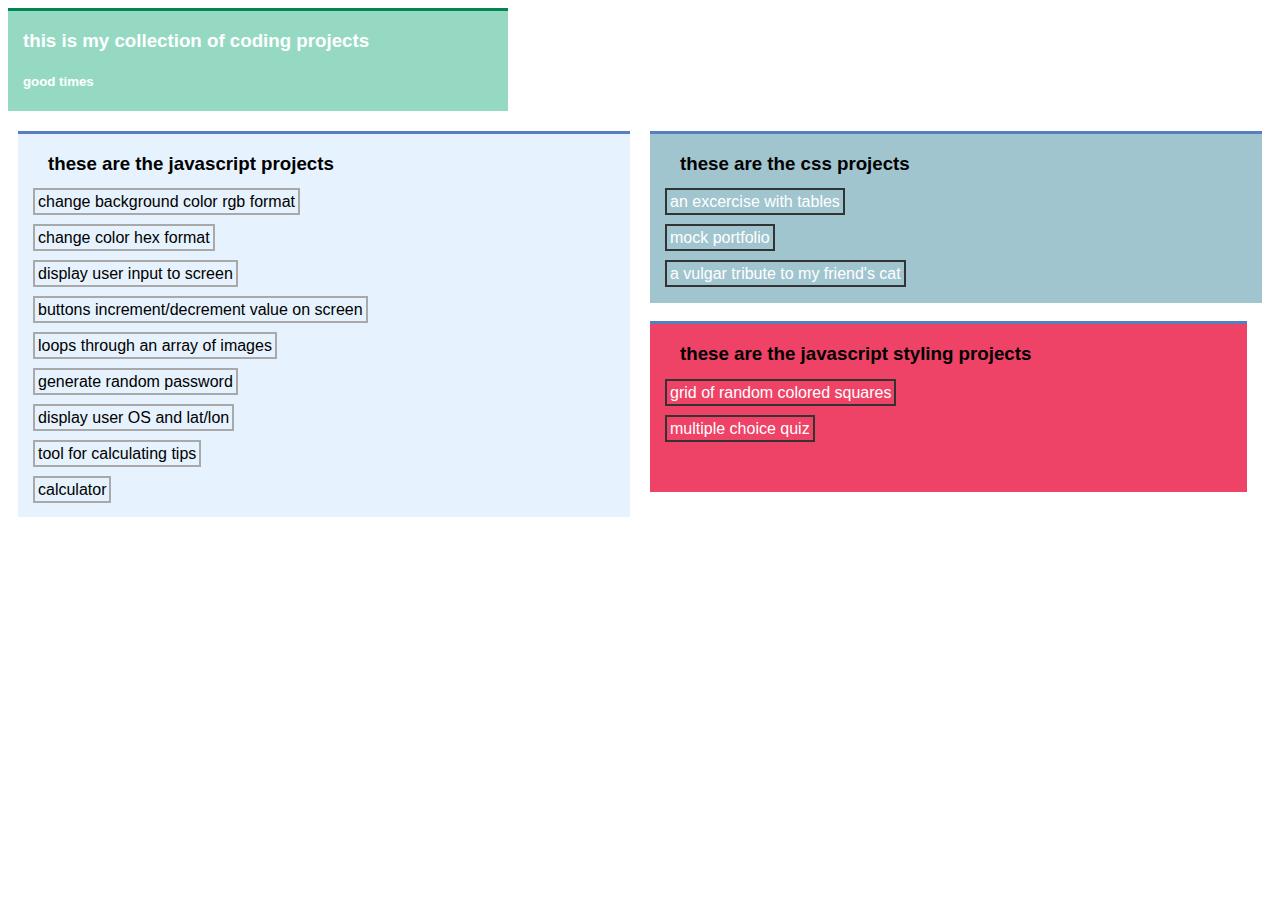
<file: index.html>
<!DOCTYPE html>
<html>
<head>
   <meta charset="UTF-8">
	<title>javascript projects</title>
	<!-- Linking CSS -->
   <link rel="stylesheet" type="text/css" href="js_Proj.css">
   <div id="title">
      <h3>this is my collection of coding projects</h3>
      <h5>good times</h5>
   </div>
</head>

<body>
   <div class="container">
      <div class="links">
         <h3>these are the javascript projects</h3>
         <a href="change_Background_Color/change_Background_Color.html">change background color rgb format</a>
         <br><br>
         <a href = "change_Bgcl_Hex/change_Bgcl_Hex.html">change color hex format</a>
         <br><br>
         <a href = "pass_Quote/pass_Quote.html">display user input to screen</a>
         <br><br>
         <a href = "counter/counter.html">buttons increment/decrement value on screen</a>
         <br><br>
         <a href = "image_Slider/image_Slider.html">loops through an array of images</a>
         <br><br>
         <a href = "password/index.html">generate random password</a>
         <br><br>
         <a href = "OS_Lat_Lon/OS_Lat_Lon.html">display user OS and lat/lon</a>
         <br><br> 
         <a href = "tip_Calc/tip_Calc.html">tool for calculating tips</a>
         <br><br>  
         <a href = "calc/index.html">calculator</a>
         <br><br>   
      </div>
      <div class="links" id="css-page">
         <div id="tiddies">
            <h3>these are the css projects</h3>
            <a class="a1" href = "table_Excercise/table_Excercise.html">an excercise with tables</a>
            <br><br>
            <a class="a1" href = "portfolio/index.html">mock portfolio</a>
            <br><br>
            <a class="a1" href = "tribute_To_Jasper/index.html">a vulgar tribute to my friend's cat</a>
            <br><br>
         </div> 
         <div id="java-style">
            <h3>these are the javascript styling projects</h3>
            <a class="a2" href = "color_Grid/index.html">grid of random colored squares</a>
            <br><br>
            <a class="a2" href = "multiple_Choice/index.html">multiple choice quiz</a>
            <br><br>
            <br><br>
         </div>       
      </div>
   </div>
   <script>
      var hite1 = document.getElementById("tiddies");
      var height1 = hite1.offsetHeight;
      height1 = height1 + 20;
      height1 = height1 + "px";
      console.log(typeof height1);
      console.log(height1);
      document.getElementById("css-page").style.height = height1;
   </script>
</body>
</html>
</file>
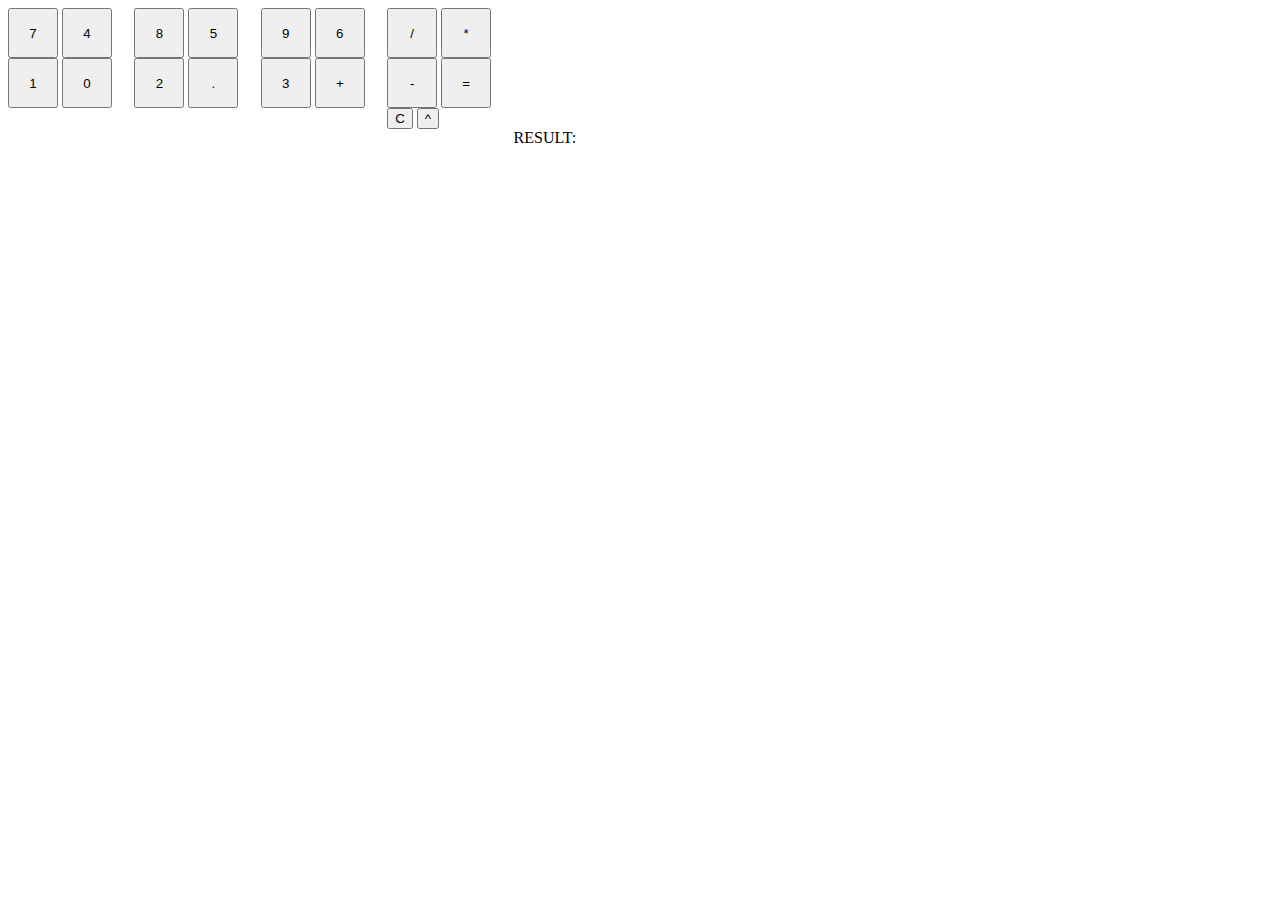
<file: calc/index.html>
<!DOCTYPE html>
<html lang="en">
<head>
    <meta charset="UTF-8">
    <meta name="viewport" content="width=device-width, initial-scale=1.0">
    <link rel="stylesheet" href="calc.css">
    <title>Document</title>
</head>
<body>
    <div id="main-cont">
        <div id="button-cont">
            <div id="col1">
                <button class="bute">7</button>
                <button class="bute">4</button>
                <button class="bute">1</button>
                <button class="bute">0</button>
            </div>
            <div id="col2">
                <button class="bute">8</button>
                <button class="bute">5</button>
                <button class="bute">2</button>
                <button class="bute">.</button>
            </div>
            <div id="col3">
                <button class="bute">9</button>
                <button class="bute">6</button>
                <button class="bute">3</button>
                <button class="bute">+</button>
            </div>
            <div id="col4">
                <button class="bute">/</button>
                <button class="bute">*</button>
                <button class="bute">-</button>
                <button class="bute">=</button>
                <button id="clear">C</button>
                <button id="carat">^</button>
            </div>            
        </div>
        
        <div id="result-cont"></div>
        <br>
        <div>
            <div>RESULT: </div>
            <div id="maths"></div>
        </div>
    </div>
    <script type="text/javascript" src="calc.js"></script>   
</body>
</html>
</file>
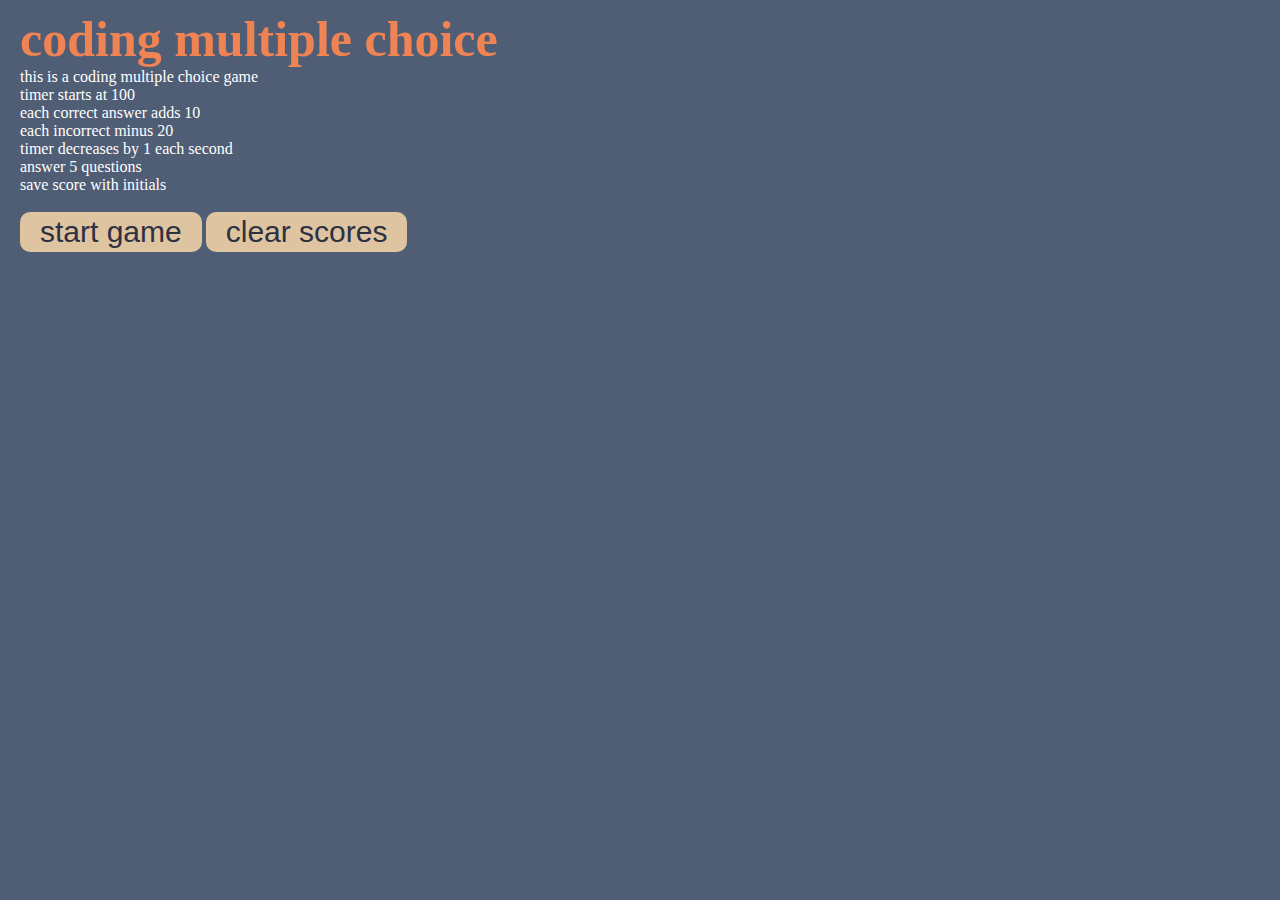
<file: multiple_Choice/index.html>
<!DOCTYPE html>
<html lang="en">
<head>
    <meta charset="UTF-8">
    <meta name="viewport" content="width=device-width, initial-scale=1.0">
    <link rel="stylesheet" href="mult.css">
    <title>Document</title>
</head>
<body>
    <div class="main-cont">
        <div class="body-cont">
            <!-- permanent div -->
            <div id="header">
                <div id="timer">timer</div>
            </div>

            <!-- temporary div -->
            <div id="title">
                <h1 id="hone">coding multiple choice</h1>
                <div id="expl">this is a coding multiple choice game<br>timer starts at 100<br>each correct answer adds 10<br>each incorrect minus 20<br>timer decreases by 1 each second<br>answer 5 questions<br>save score with initials
                </div><br>
                <button id="start-game">start game</button>
                <button id="clear-score">clear scores</button>
            </div>
        </div>

        <!-- introduce div contents onclick -->
        <div id="card-div"></div>

        <!-- score card -->
        <div class="puntos">
            <div class="brake">
                <form id="score-form">
                    <label for="init-score">enter your initials and save score: </label>
                    <input type="text" id="init-score">
                </form>
            </div>
            <button id="load-start">return to start</button>
            <div class="container">
                <div>
                    <ul id="score-list"></ul>
                </div>
                <div id="one-sub">
                    <img id="get-one">
                </div>
            </div>
        </div>  
    </div>    

    <script src="mult.js"></script>
</body>
</html>
</file>
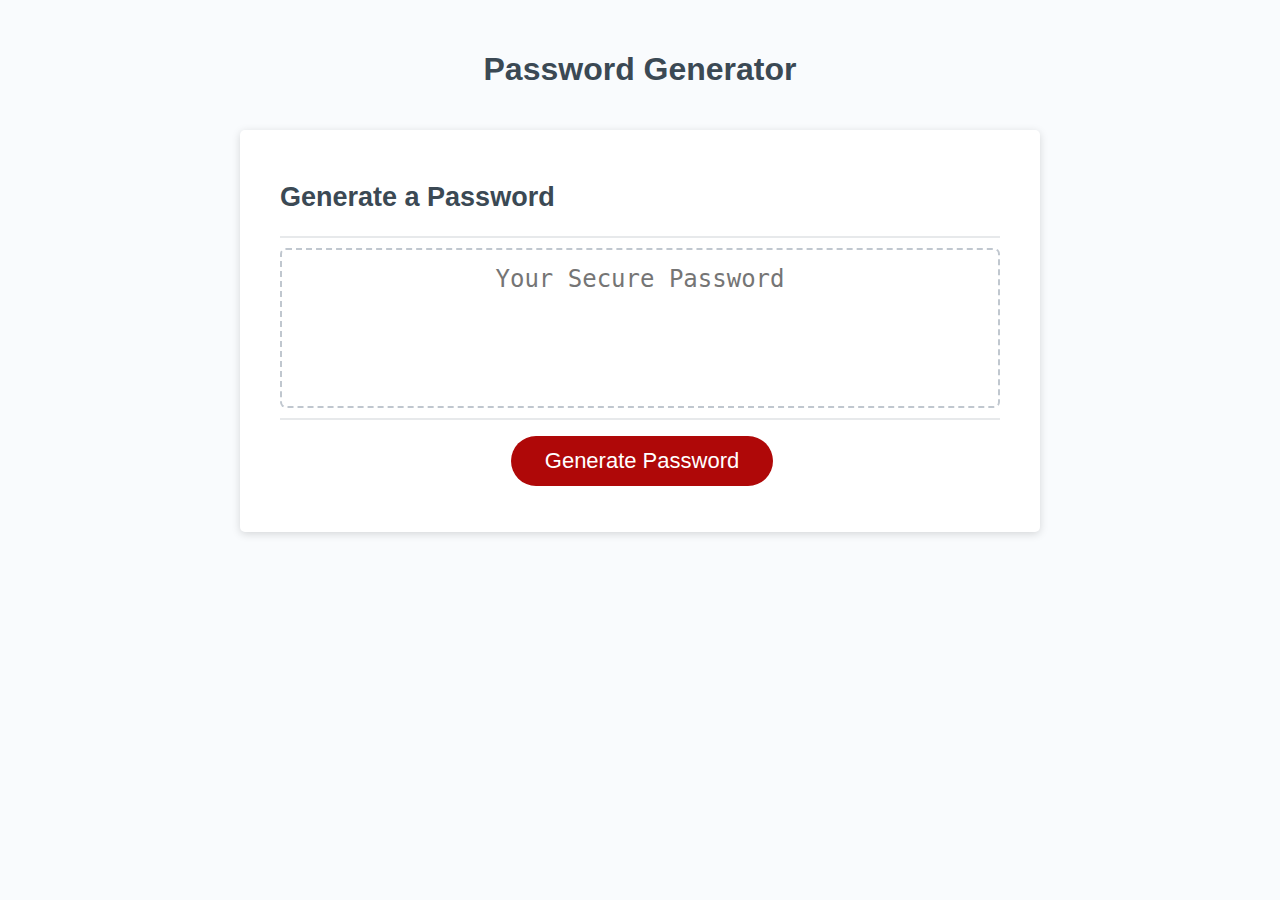
<file: password/index.html>
<!DOCTYPE html>
<html lang="en">
  <head>
    <meta charset="UTF-8" />
    <meta name="viewport" content="width=device-width, initial-scale=1.0" />
    <meta http-equiv="X-UA-Compatible" content="ie=edge" />
    <title>Password Generator</title>
    <link rel="stylesheet" href="style.css" />
  </head>
  <body>
    <div class="wrapper">
      <header>
        <h1>Password Generator</h1>
      </header>
      <div class="card">
        <div class="card-header">
          <h2>Generate a Password</h2>
        </div>
        <div class="card-body">
          <textarea
            readonly
            id="password"
            class="wampa"
            placeholder="Your Secure Password"
            aria-label="Generated Password"
          ></textarea>
        </div>
        <div class="card-footer">
          <button id="generate" class="btn">Generate Password</button>
        </div>
      </div>
    </div>
    <script src="script.js"></script>
  </body>
</html>
</file>
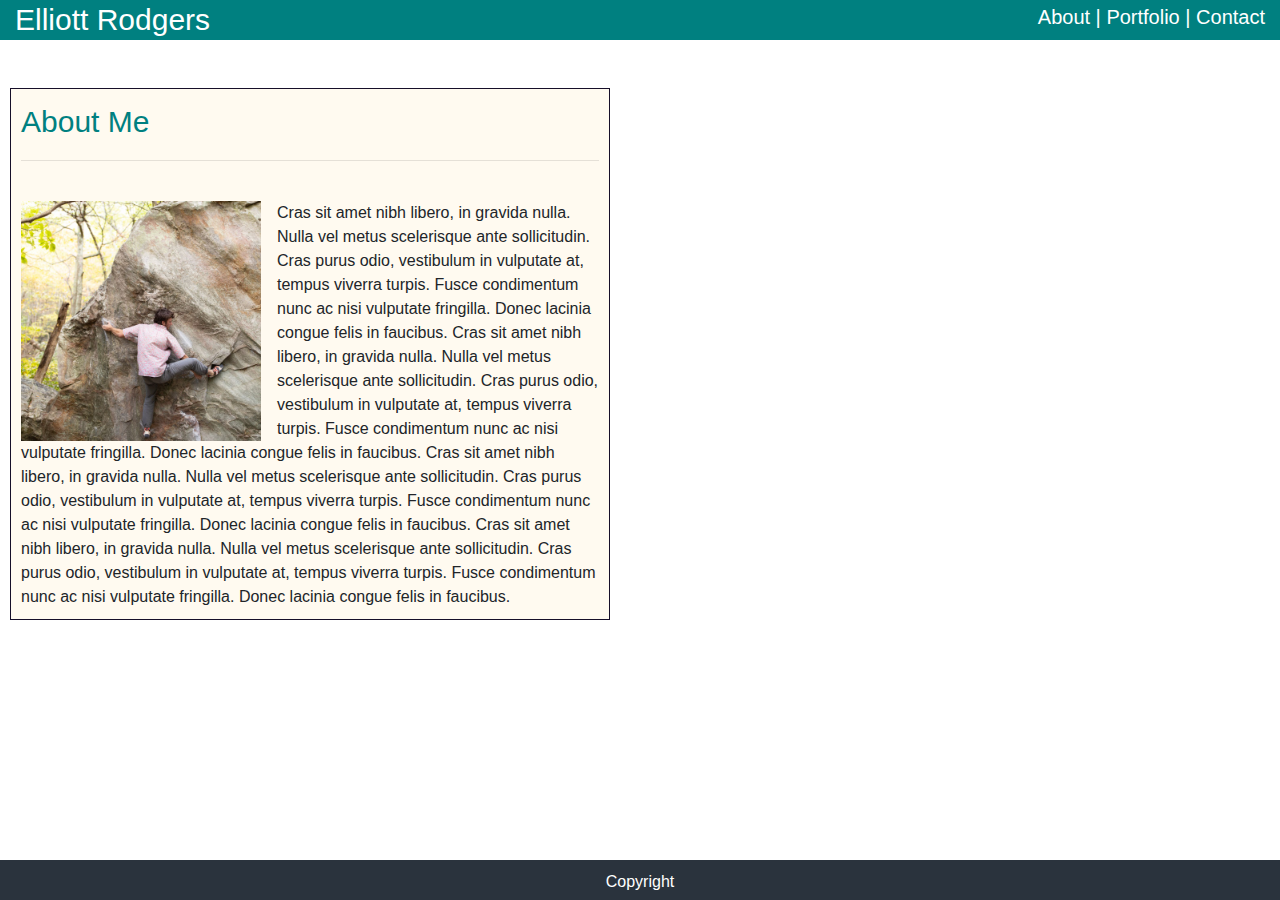
<file: portfolio/index.html>
<!DOCTYPE html>
<html lang="en">
<head>
    <meta charset="UTF-8">
    <meta name="viewport" content="width=device-width, initial-scale=1.0">
    <link rel="stylesheet" href="https://stackpath.bootstrapcdn.com/bootstrap/4.4.1/css/bootstrap.min.css" integrity="sha384-Vkoo8x4CGsO3+Hhxv8T/Q5PaXtkKtu6ug5TOeNV6gBiFeWPGFN9MuhOf23Q9Ifjh" crossorigin="anonymous">
    <link rel="stylesheet" href="index.css">
    <title></title>
</head>

<body>
        <div class="row nav">
            <div class="col-sm-6 justify-content-sm-start myName">Elliott Rodgers</div>
            <div class="col-sm-6 justify-content-sm-end head links"><a href="index.html">About</a><span> | </span><a href="portfolio.html">Portfolio</a><span> | </span><a href="contact.html">Contact</a></div>
        </div>
        <div class="container">
    <br><br>
        <div class="body-cont">
            <div class="body-head">About Me</div>
            <hr><br class="stay">            
            <img class="align-self-start mr-3" src="181028_013.jpg" alt="Generic placeholder image">
            <div>
                Cras sit amet nibh libero, in gravida nulla. Nulla vel metus scelerisque ante sollicitudin. Cras purus odio, vestibulum in vulputate at, tempus viverra turpis. Fusce condimentum nunc ac nisi vulputate fringilla. Donec lacinia congue felis in faucibus. Cras sit amet nibh libero, in gravida nulla. Nulla vel metus scelerisque ante sollicitudin. Cras purus odio, vestibulum in vulputate at, tempus viverra turpis. Fusce condimentum nunc ac nisi vulputate fringilla. Donec lacinia congue felis in faucibus. Cras sit amet nibh libero, in gravida nulla. Nulla vel metus scelerisque ante sollicitudin. Cras purus odio, vestibulum in vulputate at, tempus viverra turpis. Fusce condimentum nunc ac nisi vulputate fringilla. Donec lacinia congue felis in faucibus. Cras sit amet nibh libero, in gravida nulla. Nulla vel metus scelerisque ante sollicitudin. Cras purus odio, vestibulum in vulputate at, tempus viverra turpis. Fusce condimentum nunc ac nisi vulputate fringilla. Donec lacinia congue felis in faucibus.
            </div>              
        </div>
    </div>    
    <footer>
        <div id="foot">Copyright</div>
    </footer>

</body>
</html>
</file>
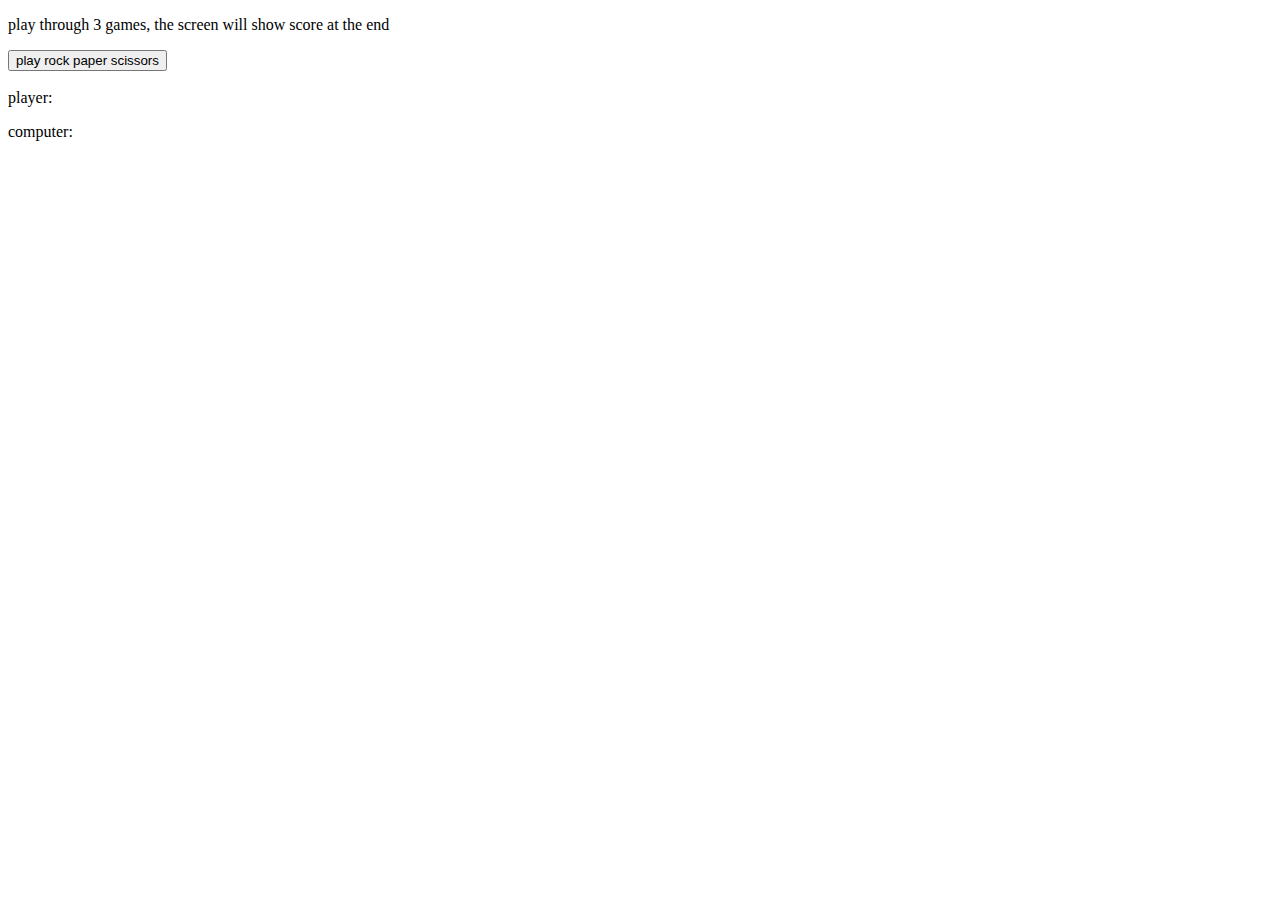
<file: rps/index.html>
<!DOCTYPE html>
<html lang="en">
<head>
    <meta charset="UTF-8">
    <meta name="viewport" content="width=device-width, initial-scale=1.0">
    <title>Document</title>
</head>
<body>
    <p>play through 3 games, the screen will show score at the end</p>

    <button id="btn">play rock paper scissors</button>
    <br><br>
    <script type="text/javascript" src="rock_Paper_Scissors.js"></script>
    <span>player:</span>
    <p id="player-score"></p>
    <span>computer:</span>
    <p id="computer-score"></p>
</body>
</html>
</file>
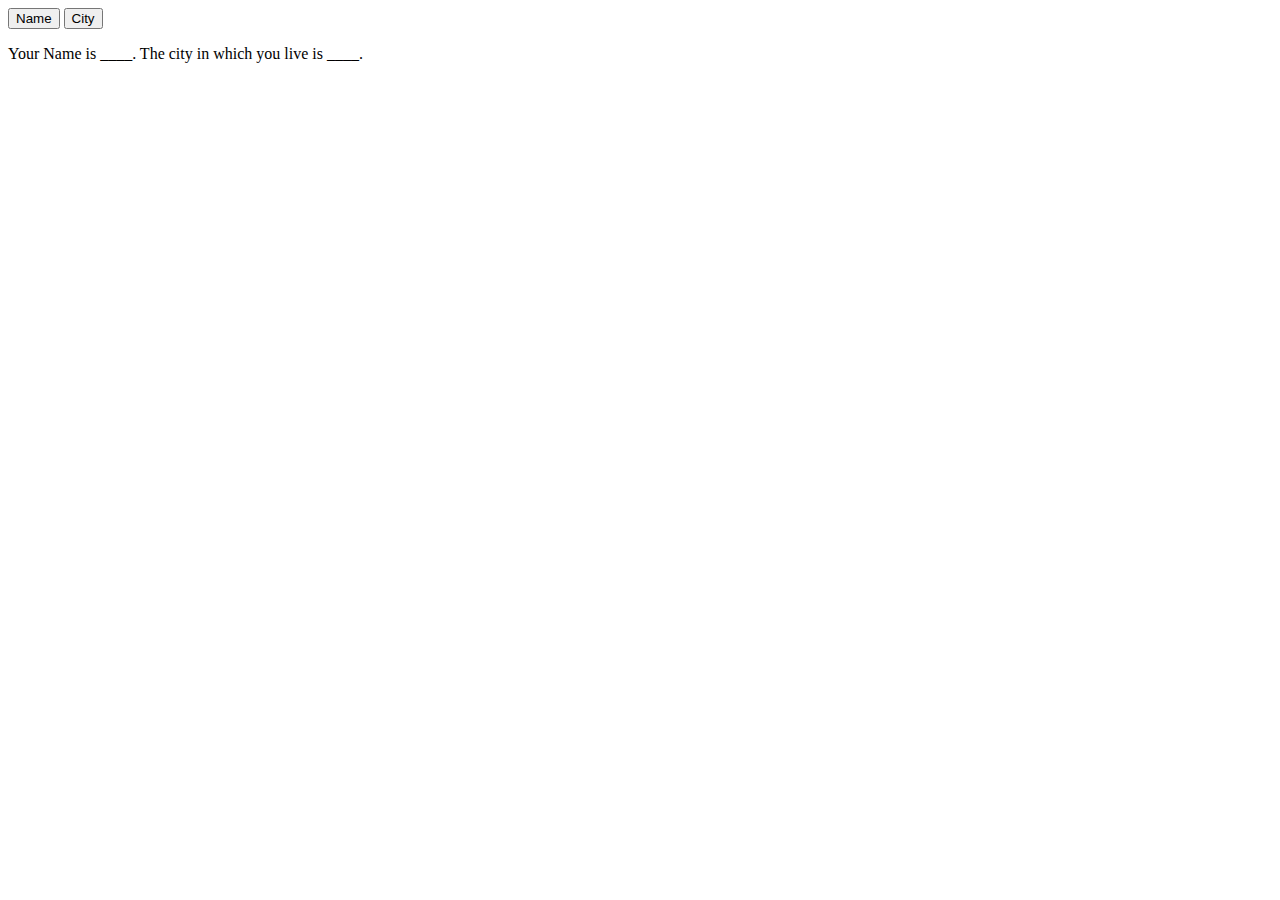
<file: test.html>
<!DOCTYPE html>
<html>
<head>
    <title>User Input</title>
</head>
<body>
<button id="name">Name</button>
<button id="city">City</button>
<p>
Your Name is <span id="outputName">____</span>. The city in which you live is <span id="outputCity">____</span>.
</p>
<script>
document.getElementById("name").onclick = function(){
	var name = prompt("Enter your name");
  document.getElementById("outputName").innerText = name;
}

document.getElementById("city").onclick = function(){
	var city = prompt("Enter your city");
  document.getElementById("outputCity").innerText = city;
}
</script>
</body>
</html>
</file>
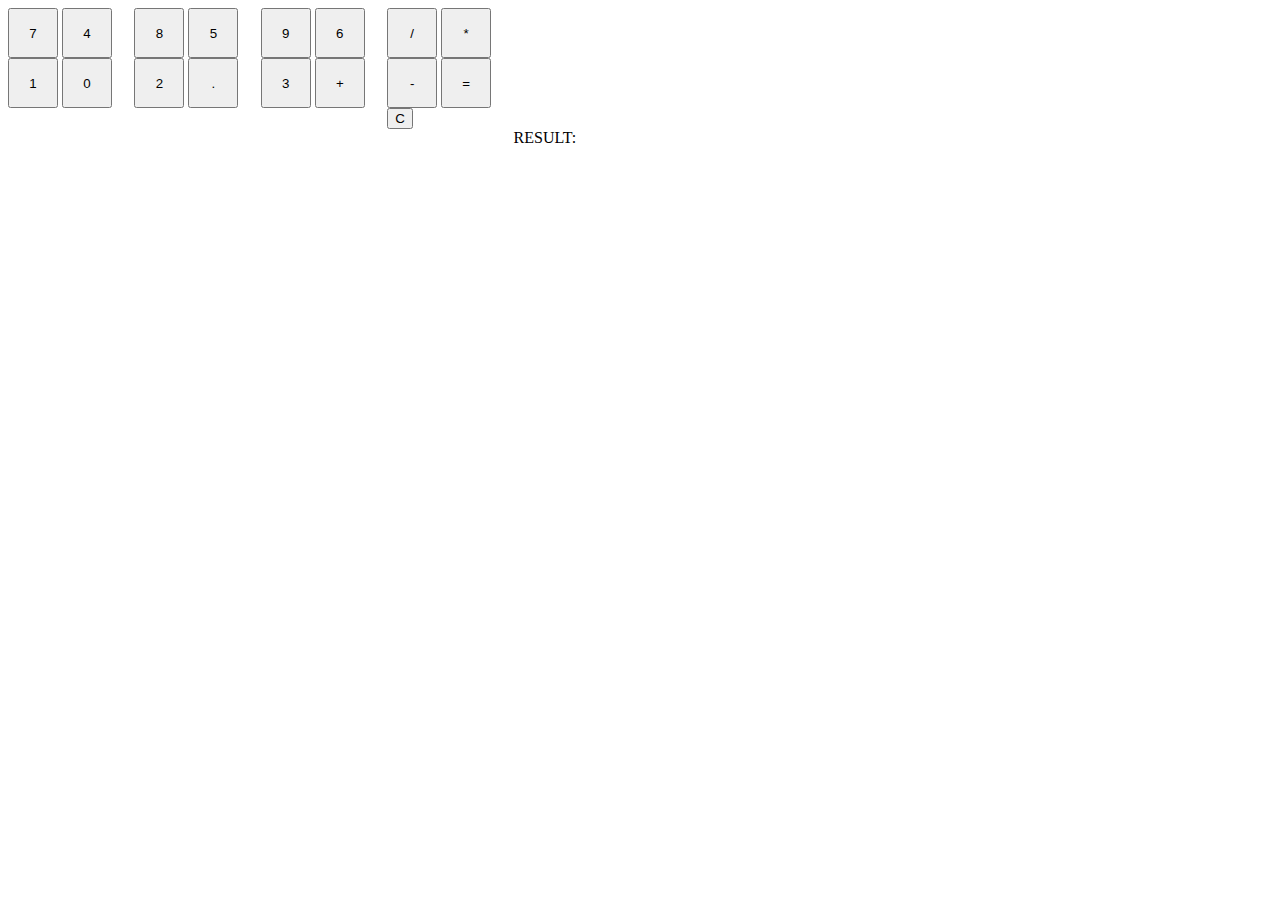
<file: calc/calc.html>
<!DOCTYPE html>
<html lang="en">
<head>
    <meta charset="UTF-8">
    <meta name="viewport" content="width=device-width, initial-scale=1.0">
    <link rel="stylesheet" href="calc.css">
    <title>Document</title>
</head>
<body>
    <div id="main-cont">
        <div id="button-cont">
            <div id="col1">
                <button class="bute">7</button>
                <button class="bute">4</button>
                <button class="bute">1</button>
                <button class="bute">0</button>
            </div>
            <div id="col2">
                <button class="bute">8</button>
                <button class="bute">5</button>
                <button class="bute">2</button>
                <button class="bute">.</button>
            </div>
            <div id="col3">
                <button class="bute">9</button>
                <button class="bute">6</button>
                <button class="bute">3</button>
                <button class="bute">+</button>
            </div>
            <div id="col4">
                <button class="bute">/</button>
                <button class="bute">*</button>
                <button class="bute">-</button>
                <button class="bute">=</button>
                <button id="clear">C</button>
            </div>            
        </div>
        
        <div id="result-cont"></div>
        <br>
        <div>
            <div>RESULT: </div>
            <div id="maths"></div>
        </div>
    </div>
    <script type="text/javascript" src="calc.js"></script>   
</body>
</html>
</file>
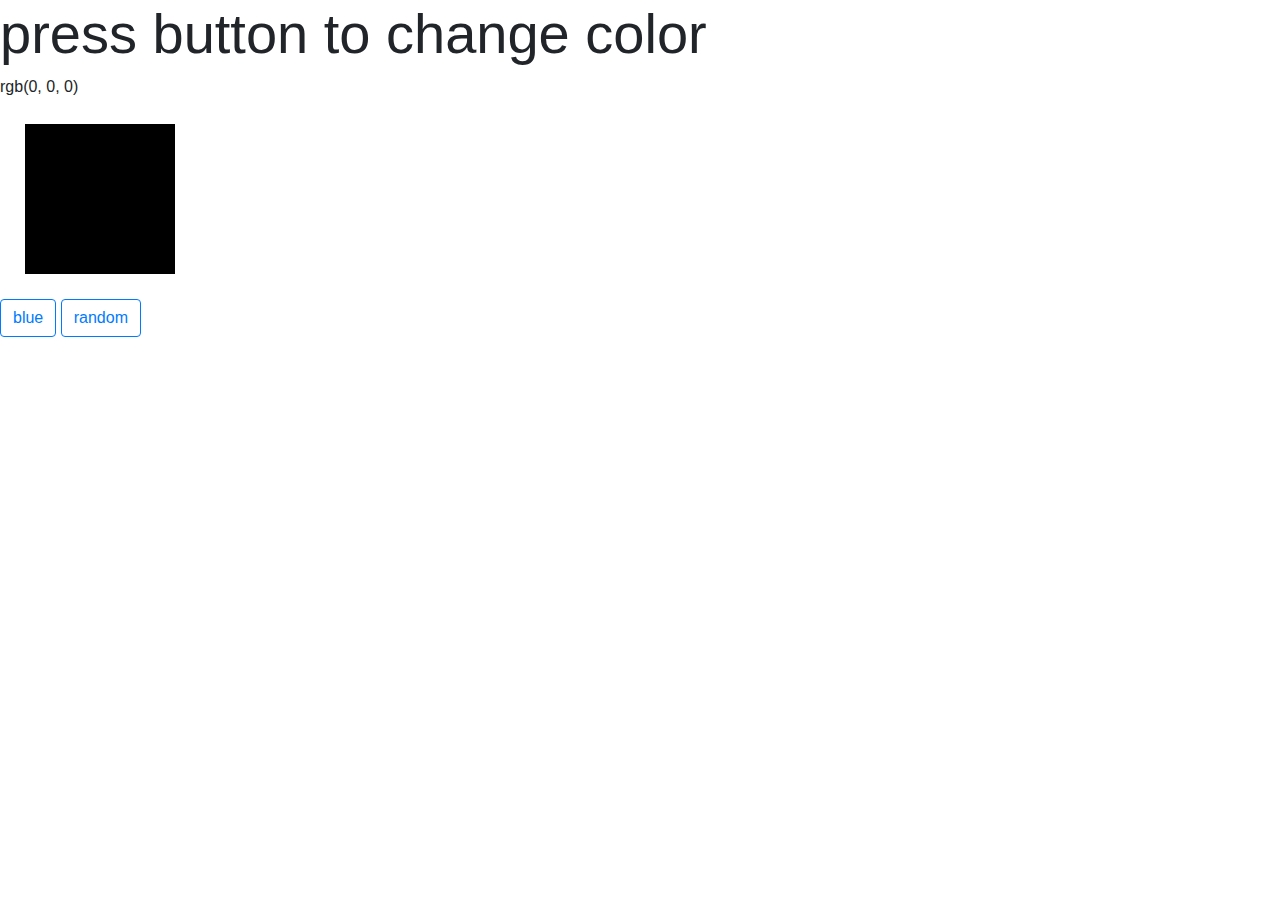
<file: change_Background_Color/change_Background_Color.html>
<!DOCTYPE html>
<html>
    <head>
        <title>change background color</title>
        <link rel="stylesheet" href="https://stackpath.bootstrapcdn.com/bootstrap/4.4.1/css/bootstrap.min.css" integrity="sha384-Vkoo8x4CGsO3+Hhxv8T/Q5PaXtkKtu6ug5TOeNV6gBiFeWPGFN9MuhOf23Q9Ifjh" crossorigin="anonymous">

    </head>

    <body>
        <h1 class="display-4">press button to change color</h1>
        <p id="hold">rgb(0, 0, 0)</p>

        <div id="box" style="height:150px; width:150px; background-color:rgb(0, 0, 0); margin:25px"></div>
        <button id="button1" class="btn btn-outline-primary">blue</button>
        <button id="button2" class="btn btn-outline-primary">random</button>
        <script type="text/javascript" src="change_Background_Color.js"></script>
    </body>
</html>
</file>
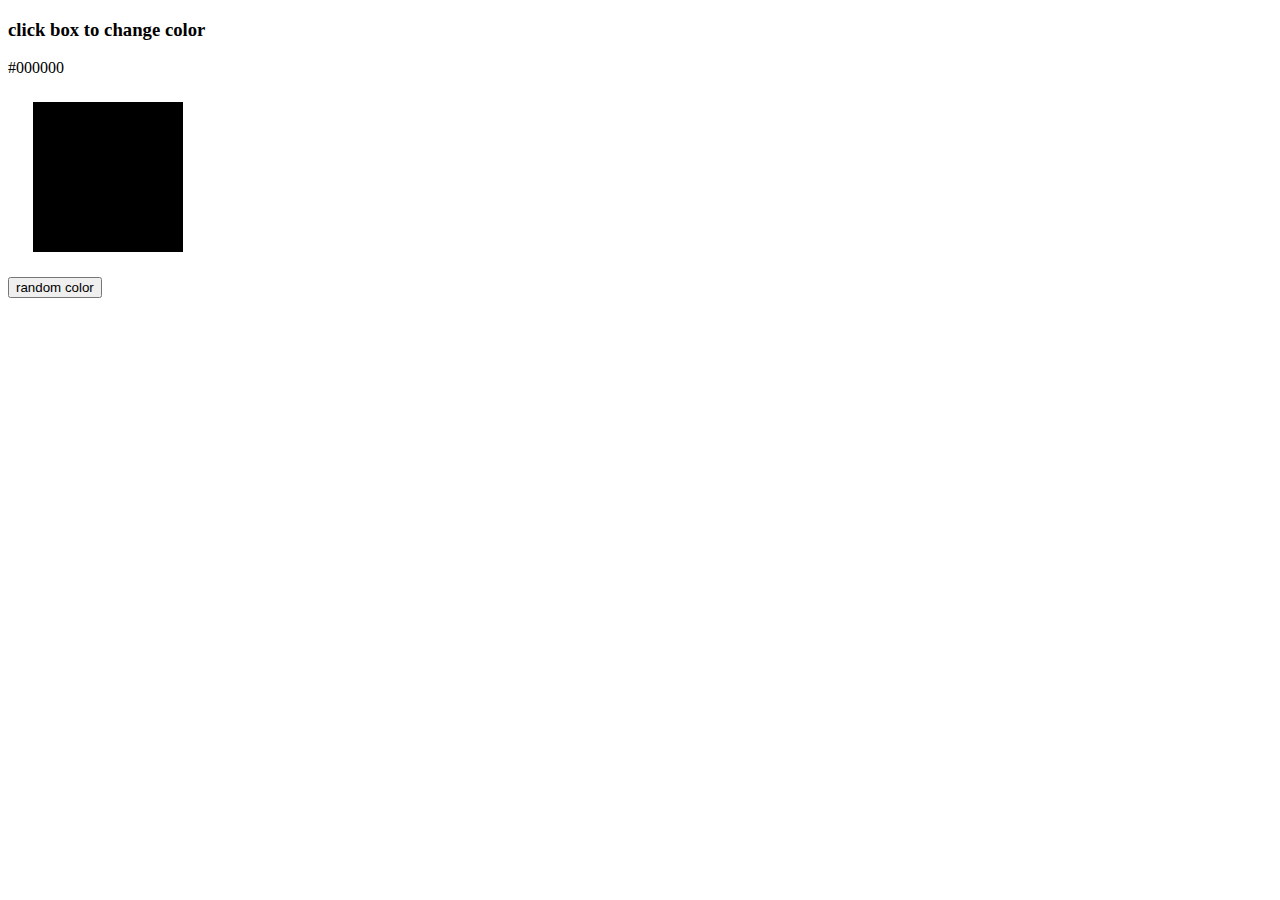
<file: change_Bgcl_Hex/change_Bgcl_Hex.html>
<!DOCTYPE html>
<html>
    <head>
        <h3>click box to change color</h3>
    </head>

    <body>
        <p id="hold">#000000</p>

        <div id="box" style="height:150px; width:150px; background-color:#000000; margin:25px;"></div>
        <button id="button1">random color</button>
        <script type="text/javascript" src="change_Bgcl_Hex.js"></script>
    </body>
</html>
</file>
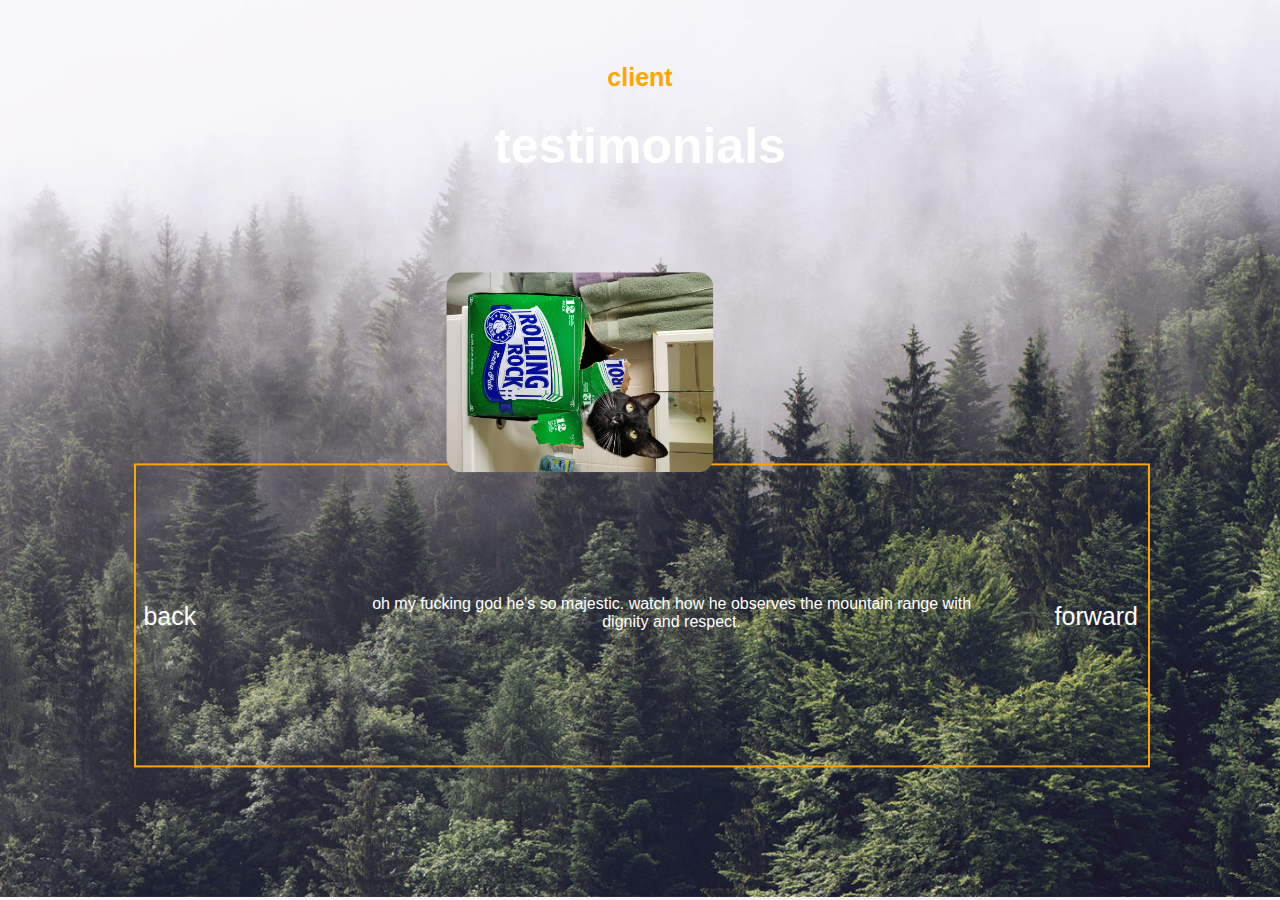
<file: client_Testimonials/client_Testimonials.html>
<!DOCTYPE html>
<html lang="en">
<head>
    <meta charset="UTF-8">
    <meta name="viewport" content="width=device-width, initial-scale=1.0">
    <link rel="stylesheet" type="text/css" href="client_Testimonials.css">
    <link rel="icon" href="favicon.jpg" type="image/gif" sizes="16x16">
    <title>Jasper Jones</title>
</head>
<body>
    <div id="header">
        <h3>client</h3>
        <h5>testimonials</h5>
    </div>
    <div class="cont">
        <img id="jasper" src="">
        <div id="moans">
            <p id="ily"></p>
        </div>    
    </div>
    <div id="testy">
        <button id="left">back</button>
        <button id="right">forward</button>
    </div>
    <script type="text/javascript" src="client_Testimonials.js"></script>
</body>
</html>
</file>
<file: js_Proj.css>
/* first css sheet */
* {
    font-family: Arial, Helvetica, sans-serif;
}

.container {
    display: grid;
    grid-template-columns: 50% 50%;
    margin: 10px;
    grid-gap: 10px;
}

#title {
    font-family: Arial, Helvetica, sans-serif;
    color: white;
    background-color: rgb(149, 217, 195);
    width: 500px;
    height: 100px;
    border-width: 2px;
    border-top: 3px solid rgb(3, 134, 80);
    border-bottom: 10px solid rgb(256, 256, 256);
}

h3, h5 {
    margin-left: 15px;
}

.links {
    background-color: rgb(230, 242, 253);
    border-top: 3px solid rgb(85, 127, 190);
    padding-left: 15px;
    margin-right: 10px;
}

#java-style {
    
    margin: 0;
    margin-top: 20px;
    padding: 0;
    padding-left: 15px;
    transform: translate(-15px, 0);
    border-top: 3px solid rgb(85, 127, 190);
    background-color: #EE4266;
}

#css-page {
    height: auto;
    background-color: #A1C5CF;
}

a {
    text-decoration: none;
    border: 2px solid darkgrey;
    padding: 3px;
    font-family: Arial, Helvetica, sans-serif;
}

.a1 {
    text-decoration: none;
    border: 2px solid #333333;
    padding: 3px;
    font-family: Arial, Helvetica, sans-serif;
}

a:link, a:visited {
    background-color: rgb(230, 242, 253);
    color: black;
}

.a1:link, .a1:visited {
    border: 2px solid #333333;
    background-color: #A1C5CF;
    color: white;
}

.a2:link, .a2:visited {
    border: 2px solid #333333;
    background-color: #EE4266;
    color: white;
}

a:hover,
.a1:hover,
.a2:hover {
    color: white;
    background-color: darkgrey;
}

@media only screen and (max-width: 763px) {
    .container {
        grid-template-columns: 100%;
    }
}
</file>
<file: calc/calc.css>
#main-cont {
    display: grid;
    grid-template-columns: 40% 60%;
    margin: 0;
    padding: 0;
}

#button-cont {
    display: grid;
    grid-template-columns: auto auto auto auto;
}

.bute {
    height: 50px;
    width: 50px;
}
</file>
<file: multiple_Choice/mult.css>
* {
    margin: 0;
    padding: 0;
    border: 0;
}

.btn1 {
    display: block;
}

#score-form {
    display: none;
}

#load-start,
#timer {
    display: none;
}

.container {
    display: grid;
    grid-template-columns: 30% 70%;
    margin: 10px;
    grid-gap: 10px;
}

li {
    text-align: left;
}

.main-cont {
    margin-top: 10px;
    margin-left: 20px;
}

body {
    background-color: #4F5D75;
    color: #FFFFFF;
}

button {
    height: 40px;
    width: auto;
    padding-left: 20px;
    padding-right: 20px;
    font-size: 30px;
    border-radius: 10px;
    background-color: #DEC4A1;
    color: #2D3142;
    margin-bottom: 5px;
}

#title {
    width: 50%;
}

#hone {
    color: #EF8354;
    font-size: 50px;
}

#divy {
    font-size: 40px;
    padding-bottom: 10px;
}

#header {
    font-size: 20px;
    color: #EF8354;
}

#final-score {
    color: #EF8354;
    font-size: 30px;
    padding-bottom: 10px;
}

#score-form {
    font-size: 20px;
}

input {
    padding-left: 10px;
    border-radius: 5px;
    height: 30px;
    background-color: #2D3142;
    color: #FFFFFF;
}

@media only screen and (max-width: 808px) {
    button {
        width: max-content;
    }
    #divy {
        width: 90%;
        font-size: 30px;
    }
    #expl {
        width: 260px;
    }
    .btn1 {
        width: 90%;
        font-size: 20px;
        height: auto;
        padding-top: 5px;
        padding-bottom: 5px;
    }
    #title {
        width: 90%;
    }
    #hone {
        font-size: 25px;
    }
}
</file>
<file: password/style.css>
*,
*::before,
*::after {
  box-sizing: border-box;
}

html,
body,
.wrapper {
  height: 100%;
  margin: 0;
  padding: 0;
}

body {
  font-family: sans-serif;
  background-color: #f9fbfd;
}

.wrapper {
  padding-top: 30px;
  padding-left: 20px;
  padding-right: 20px;
}

header {
  text-align: center;
  padding: 20px;
  padding-top: 0px;
  color: hsl(206, 17%, 28%);
}

.card {
  background-color: hsl(0, 0%, 100%);
  border-radius: 5px;
  border-width: 1px;
  box-shadow: rgba(0, 0, 0, 0.15) 0px 2px 8px 0px;
  color: hsl(206, 17%, 28%);
  font-size: 18px;
  margin: 0 auto;
  max-width: 800px;
  padding: 30px 40px;
}

.card-header::after {
  content: " ";
  display: block;
  width: 100%;
  background: #e7e9eb;
  height: 2px;
}

.card-body {
  min-height: 100px;
}

.card-footer {
  text-align: center;
}

.card-footer::before {
  content: " ";
  display: block;
  width: 100%;
  background: #e7e9eb;
  height: 2px;
}

.card-footer::after {
  content: " ";
  display: block;
  clear: both;
}

.btn {
  border: none;
  background-color: hsl(360, 91%, 36%);
  border-radius: 25px;
  box-shadow: rgba(0, 0, 0, 0.1) 0px 1px 6px 0px rgba(0, 0, 0, 0.2) 0px 1px 1px
    0px;
  color: hsl(0, 0%, 100%);
  display: inline-block;
  font-size: 22px;
  line-height: 22px;
  margin: 16px 16px 16px 20px;
  padding: 14px 34px;
  text-align: center;
  cursor: pointer;
}

button[disabled] {
  cursor: default;
  background: #c0c7cf;
}

.float-right {
  float: right;
}

.wampa {
  -webkit-appearance: none;
  -moz-appearance: none;
  appearance: none;
  border: none;
  display: block;
  width: 100%;
  padding-top: 15px;
  padding-left: 15px;
  padding-right: 15px;
  padding-bottom: 85px;
  font-size: 1.5rem;
  text-align: center;
  margin-top: 10px;
  margin-bottom: 10px;
  border: 2px dashed #c0c7cf;
  border-radius: 6px;
  resize: none;
  overflow: hidden;
}

@media (max-width: 690px) {
  .btn {
    font-size: 1rem;
    margin: 16px 0px 0px 0px;
    padding: 10px 15px;
  }

  #password {
    font-size: 1rem;
  }
}

@media (max-width: 500px) {
  .btn {
    font-size: 0.8rem;
  }
}
</file>
<file: portfolio/index.css>
html, body, * {
    margin: 0;
    padding: 0;
}

a {
    color: white;
}

a:hover {
    color: white;
}

.row {
    margin: 0;
    padding: 0;
}

.container {
    margin: 0;
    padding: 0;
    width: 100%;
}

.myName {
    font-size: 30px;
    transform: translate(0, -3px);    
}

img {
    width: 240px;
    height: auto;
    float: left;
}

.nav {
    background-color: teal;
    width: 100%;
    height: 40px;
    color: white;
    margin: 0;
}

.head {
    font-size: 20px;
    transform: translate(0, 2px);
}

.text-pad {
    text-align: left;
}

.body-cont {
    border: 1px solid #160F29;
    padding: 10px;
    background-color: #FFFAF0;
    min-height: 400px;
    width: 100%;
    max-width: 600px;
    margin-left: 10px;
    margin-right: 10px;
}

.body-head {
    font-size: 30px;
    color: teal;
}

footer {
    position: fixed;
    left: 0;
    bottom: 0;
    width: 100%;
    background-color: #2A333D;
    color: white;
    text-align: center;
    height: 40px;
}

#foot {
    padding-top: 10px;
}

.links {
    text-align: end;
}

@media only screen and (max-width: 576px) {
    .body-cont {
        width: 85%;
        margin-bottom: 50px;
    }
    img {
        width: 100%;
    }
    body {
        margin-bottom: 30px;
    }
    .nav {
        color: black;
        height: 45px;
    }
    .links,
    .myName {
        text-align: center;
    }
    a {
        color: black;
    }    
    a:hover {
        color: black;
    }
    .links {
        transform: translate(0, 0px);
    }
    .myName {
        transform: translate(0, -3px);
        font-size: 40px;
    }
}
</file>
<file: client_Testimonials/client_Testimonials.css>
* {
    font-family: Arial, Helvetica, sans-serif;
}

html {
    background-image: url(bg.jpg);
    background-size: cover;
}

/* styling the header: client testimonials */
#header {
    margin-top: 5%;
}

h3 {
    color: orange;
    font-size: 25px;
    text-align: center;
}

h5 {
    color: white;
    font-size: 50px;
    margin-top: 0;
    text-align: center;
}

.cont {    
    position: relative;
    margin-left: 50%;
    z-index: 1;
}

img {
    width: 200px;
    height: auto;
    border-radius: 15px;
    transform: rotate(90deg) translate(-20px, 60%);
}

#moans {
    color: white;
    text-align: center;
    height: 40px;
    transform: translate(-45%, 50px);
}

#testy {
    border: 2px solid orange;
    width: 80%;
    height: 300px;
    margin-left: 10%;
    transform: translate(0, -40%);
    z-index: -1;
}

button {
    display: flex;
    height: 40px;
    width: 100px;
    font-size: 20px;
    background-color: transparent;
    color: white;
    font-size: 25px;
    border: none;
    border: 1px solid transparent;
}

button:hover {
    border: 1px solid grey;
    background: rgba(255, 255, 255, 0.2);
}

#left {
    position: absolute;
    top: 45%;
    z-index: 3;   
    width: 70px; 
}

#right {
    position: absolute;  
    top: 45%;
    right: 0;
    z-index: 3;
}

@media only screen and (max-width: 808px) {
    h3, h5 {
        margin: 0;
        padding: 0;
        z-index: 10;
    }
    img {
        transform: translate(-90px, 40px) rotate(90deg);
    }
    button {
        transform: translate(0, 125px);
    }

}
</file>
